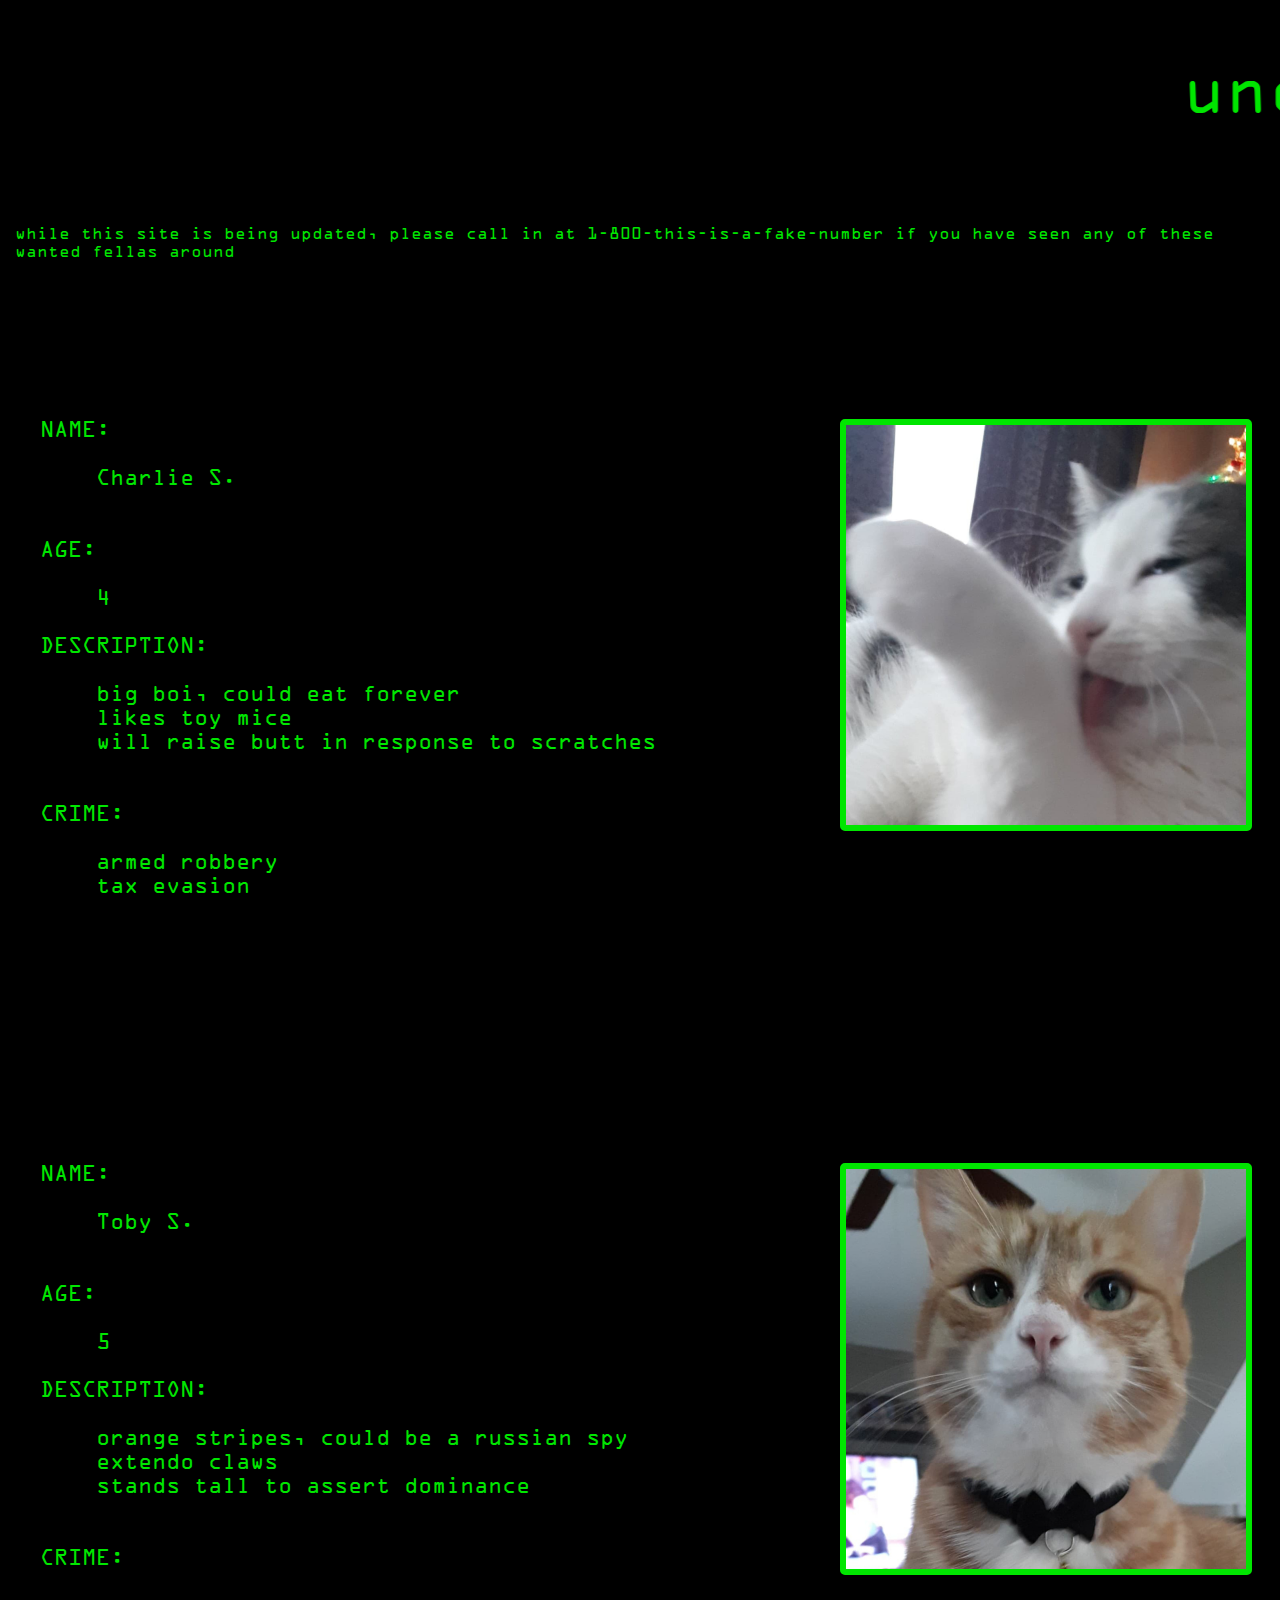
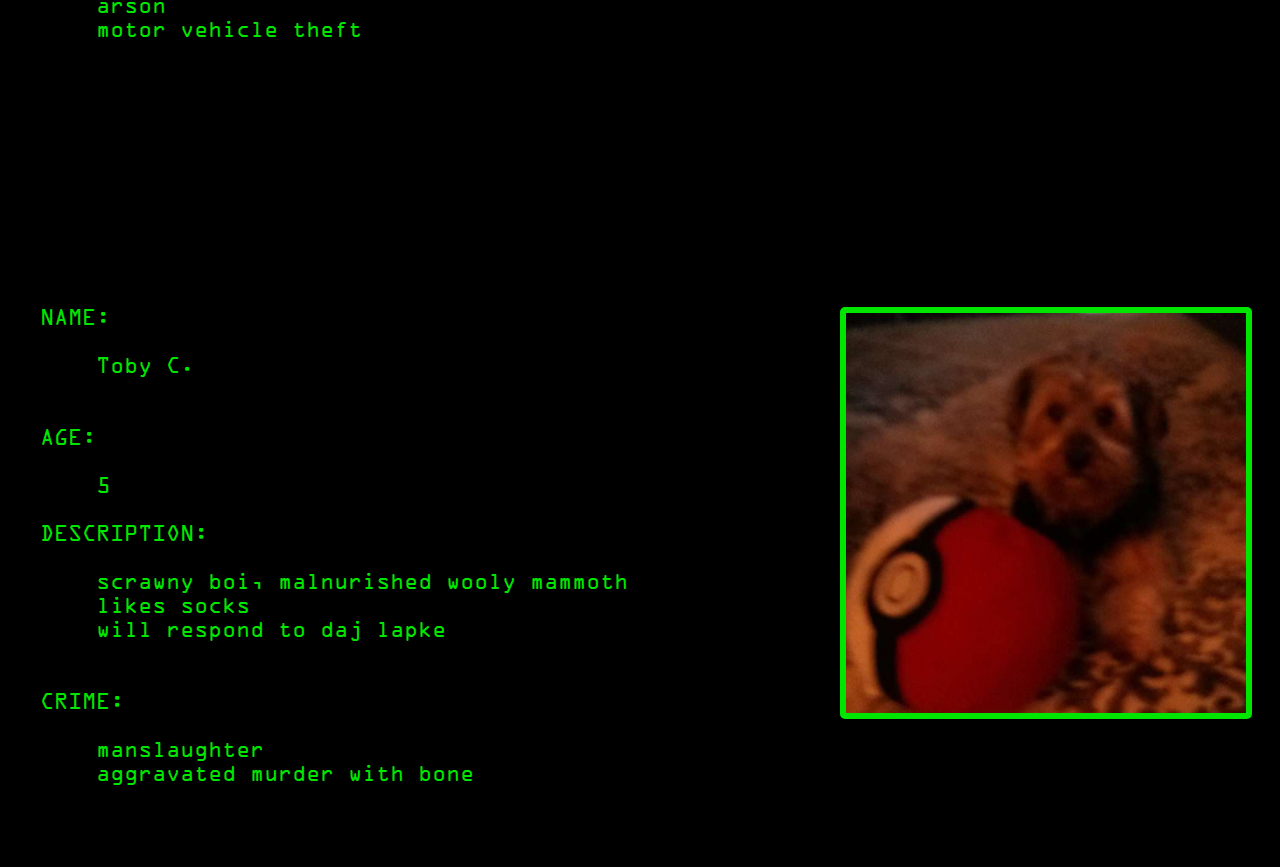
<file: index.html>
<!DOCTYPE html>
<head>
	<title>My webpage</title>
	<link rel="stylesheet" href="style.css">
</head>
<body>

<p>
	<div align="center">
		<marquee 
 
     direction="left"
     loop="100"
     scrollamount="8"
     scrolldelay="60"
     behavior="loop"
     width="100%"
     
     
     >
  under construction &nbsp; - &nbsp; work in progress &nbsp; - &nbsp; under construction &nbsp; - &nbsp; work in progress &nbsp; - &nbsp; under construction &nbsp; - &nbsp; work in progress &nbsp; - &nbsp;

		</marquee>
	</div>
</p>

</body>

<p>

while this site is being updated, please call in at 1-800-this-is-a-fake-number if you have seen any of these wanted fellas around
 
</p>

<br>

<p1> 
<div class="tobi">
		<img src="images/c1.jpg">
</div>

NAME:
<br>
<br>
&nbsp;&nbsp;&nbsp; Charlie S.
<br>
<br>
<br>
AGE:
<br>
<br>
&nbsp;&nbsp;&nbsp; 4 
<br>
<br>
DESCRIPTION:
<br>
<br>
&nbsp;&nbsp;&nbsp; big boi, could eat forever
<br>
&nbsp;&nbsp;&nbsp; likes toy mice
<br>
&nbsp;&nbsp;&nbsp; will raise butt in response to scratches
<br>
<br>
<br>
CRIME:
<br>
<br>
&nbsp;&nbsp;&nbsp; armed robbery
<br>
&nbsp;&nbsp;&nbsp; tax evasion 
<br>
<br>
<br>
<br>
<br>
<br>
<br>
<br>
<br>
<br>
<br>
<br>
<div class="tobi">
		<img src="images/t3.jpg">
</div>

NAME:
<br>
<br>
&nbsp;&nbsp;&nbsp; Toby S.
<br>
<br>
<br>
AGE:
<br>
<br>
&nbsp;&nbsp;&nbsp; 5 
<br>
<br>
DESCRIPTION: 
<br>
<br>
&nbsp;&nbsp;&nbsp; orange stripes, could be a russian spy
<br>
&nbsp;&nbsp;&nbsp; extendo claws
<br>
&nbsp;&nbsp;&nbsp; stands tall to assert dominance
<br>
<br>
<br>
CRIME:
<br>
<br>
&nbsp;&nbsp;&nbsp; arson
<br>
&nbsp;&nbsp;&nbsp; motor vehicle theft
<br>
<br>
<br>
<br>
<br>
<br>
<br>
<br>
<br>
<br>
<br>
<br>

<div class="tobi">
		<img src="images/at2.jpg">
</div>

NAME:
<br>
<br>
&nbsp;&nbsp;&nbsp; Toby C.
<br>
<br>
<br>
AGE:
<br>
<br>
&nbsp;&nbsp;&nbsp; 5 
<br>
<br>
DESCRIPTION:
<br>
<br>
&nbsp;&nbsp;&nbsp; scrawny boi, malnurished wooly mammoth
<br>
&nbsp;&nbsp;&nbsp; likes socks
<br>
&nbsp;&nbsp;&nbsp; will respond to daj lapke
<br>
<br>
<br>
CRIME:
<br>
<br>
&nbsp;&nbsp;&nbsp; manslaughter
<br>
&nbsp;&nbsp;&nbsp; aggravated murder with bone



</p1>
</file>
<file: style.css>
body {
	margin: 0;
	padding: 0;
	background: black;
	color: #00e600;
	font-family: "OCRAStdRegular";
	font-size: 60px;
}
main {
	padding: 1em;
}
h1 {
	margin: 0 0 1em 0;
	font-family: "OCRAStdRegular";
}
p {
	margin: 0 0 2em 0;
	font-size: 15px;
	padding: 1em;

}

@font-face {
    font-family: "OCRAStdRegular";
    src: url(fonts/OCRAStdRegular.ttf);
}

p1 {
	margin: 0 0 2em 0;
	font-size: 20px;
	padding: 2em;
	display: block;
}

.tobi img {
  height: 400px;
  width: 400px;
  border: 6px solid #00e600;
  border-radius: 5px;
}

.tobi {
	height: 0px;
    width: 0px;
     padding-left: 40em;
}
</file>
